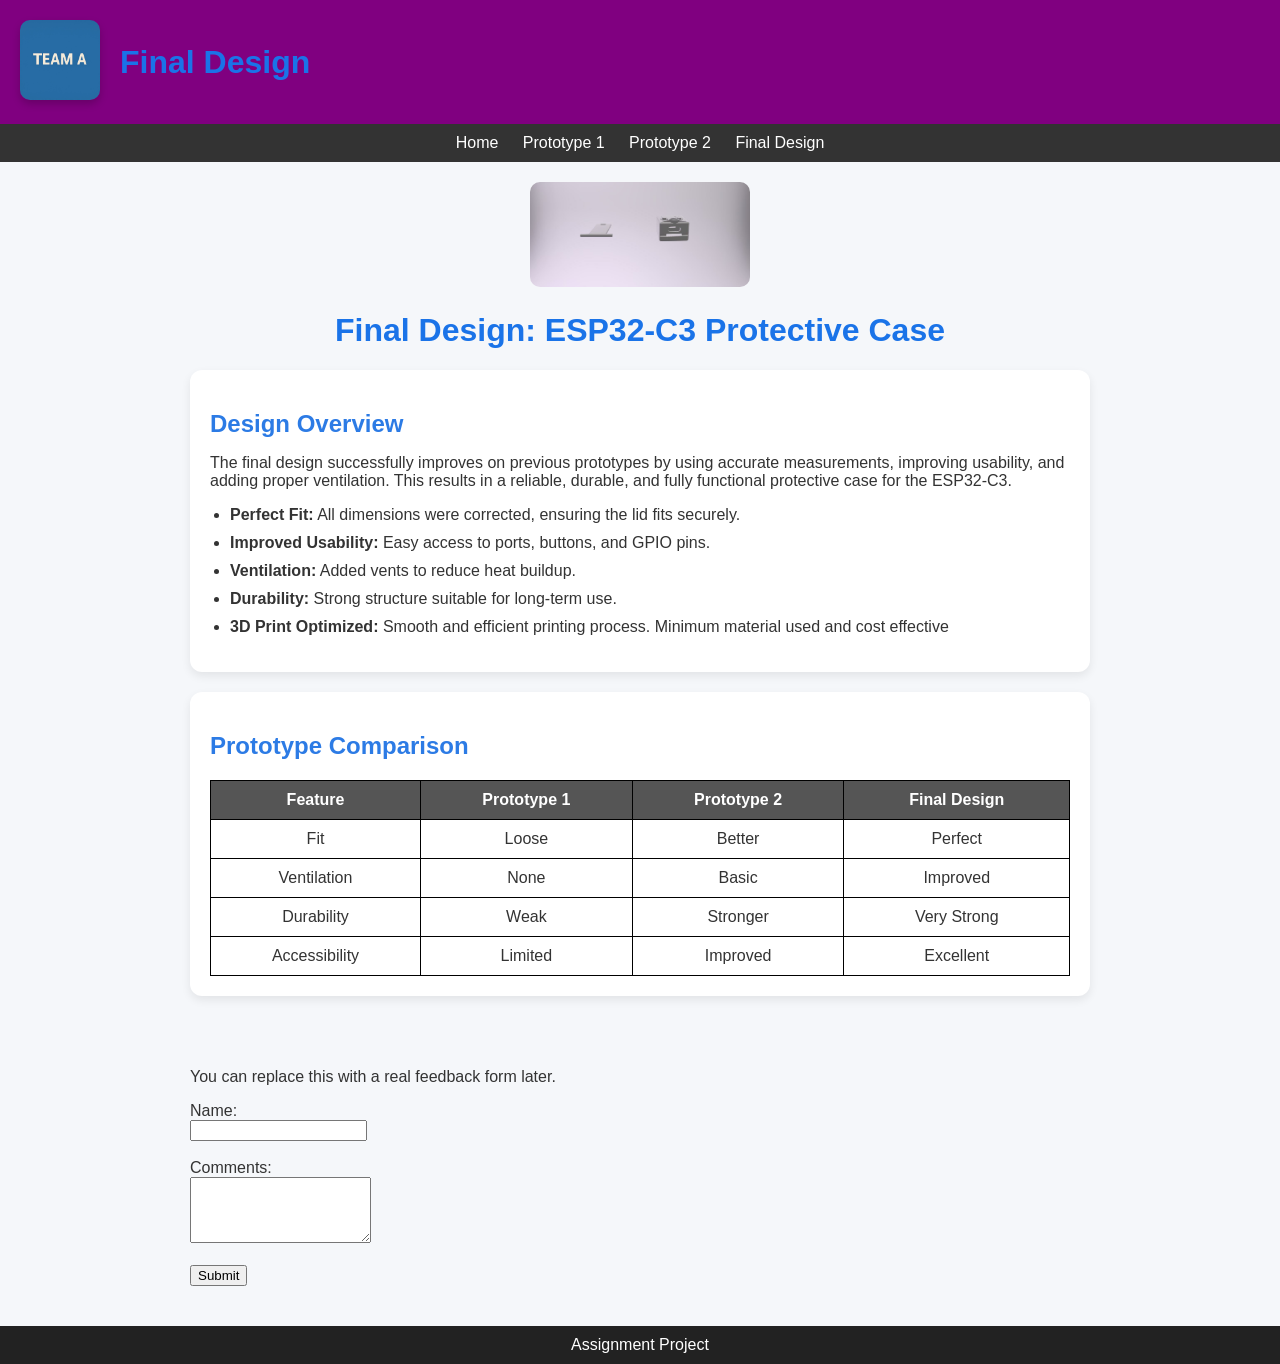
<file: index.html>
<!DOCTYPE html>
<html>

<head>
    <title>Final Design</title>
    <link rel="stylesheet" href="styles.css">
</head>

<body>

    <header style="display: flex; align-items: center; padding: 20px; gap: 20px;">

        <a href="index.html">
            <img src="images/teamA.jpg" alt="Team A"
                style="width:80px; border-radius:10px; box-shadow:0 4px 8px rgba(0,0,0,0.2);">
        </a>

        <h1 style="color:#1a73e8; margin: 0;">
            Final Design
        </h1>

    </header>

        <nav>
            <a href="index.html">Home</a>
            <a href="prototype1.html">Prototype 1</a>
            <a href="prototype2.html">Prototype 2</a>
            <a href="final.html">Final Design</a>
        </nav>
        <div class="container">

            <div class="image-row">
                <img src="images/image3.jpg">
            </div>

            <h1>Final Design: ESP32-C3 Protective Case</h1>

            <!-- Final Design Overview -->
            <div class="card">
                <h2>Design Overview</h2>

                <p>
                    The final design successfully improves on previous prototypes by using accurate measurements,
                    improving usability, and adding proper ventilation. This results in a reliable, durable, and
                    fully functional protective case for the ESP32-C3.
                </p>

                <ul>
                    <li><strong>Perfect Fit:</strong> All dimensions were corrected, ensuring the lid fits securely.
                    </li>
                    <li><strong>Improved Usability:</strong> Easy access to ports, buttons, and GPIO pins.</li>
                    <li><strong>Ventilation:</strong> Added vents to reduce heat buildup.</li>
                    <li><strong>Durability:</strong> Strong structure suitable for long-term use.</li>
                    <li><strong>3D Print Optimized:</strong> Smooth and efficient printing process. Minimum material
                        used and cost effective</li>
                </ul>
            </div>

            <!-- Comparison Table -->
            <div class="card">
                <h2>Prototype Comparison</h2>

                <table>
                    <tr>
                        <th>Feature</th>
                        <th>Prototype 1</th>
                        <th>Prototype 2</th>
                        <th>Final Design</th>
                    </tr>

                    <tr>
                        <td>Fit</td>
                        <td class="bad">Loose</td>
                        <td class="mid">Better</td>
                        <td class="good">Perfect</td>
                    </tr>

                    <tr>
                        <td>Ventilation</td>
                        <td class="bad">None</td>
                        <td class="mid">Basic</td>
                        <td class="good">Improved</td>
                    </tr>

                    <tr>
                        <td>Durability</td>
                        <td class="bad">Weak</td>
                        <td class="mid">Stronger</td>
                        <td class="good">Very Strong</td>
                    </tr>

                    <tr>
                        <td>Accessibility</td>
                        <td class="bad">Limited</td>
                        <td class="mid">Improved</td>
                        <td class="good">Excellent</td>
                    </tr>

                </table>

            </div>

            <br /> <br />
            <div>

                <p>You can replace this with a real feedback form later.</p>
                <form>
                    <label>Name:</label><br><input type="text"><br><br>
                    <label>Comments:</label><br><textarea rows="4"></textarea><br><br>
                    <button type="submit">Submit</button>
                </form>

            </div>

        </div>
        <footer>Assignment Project</footer>
</body>

</html>
</file>
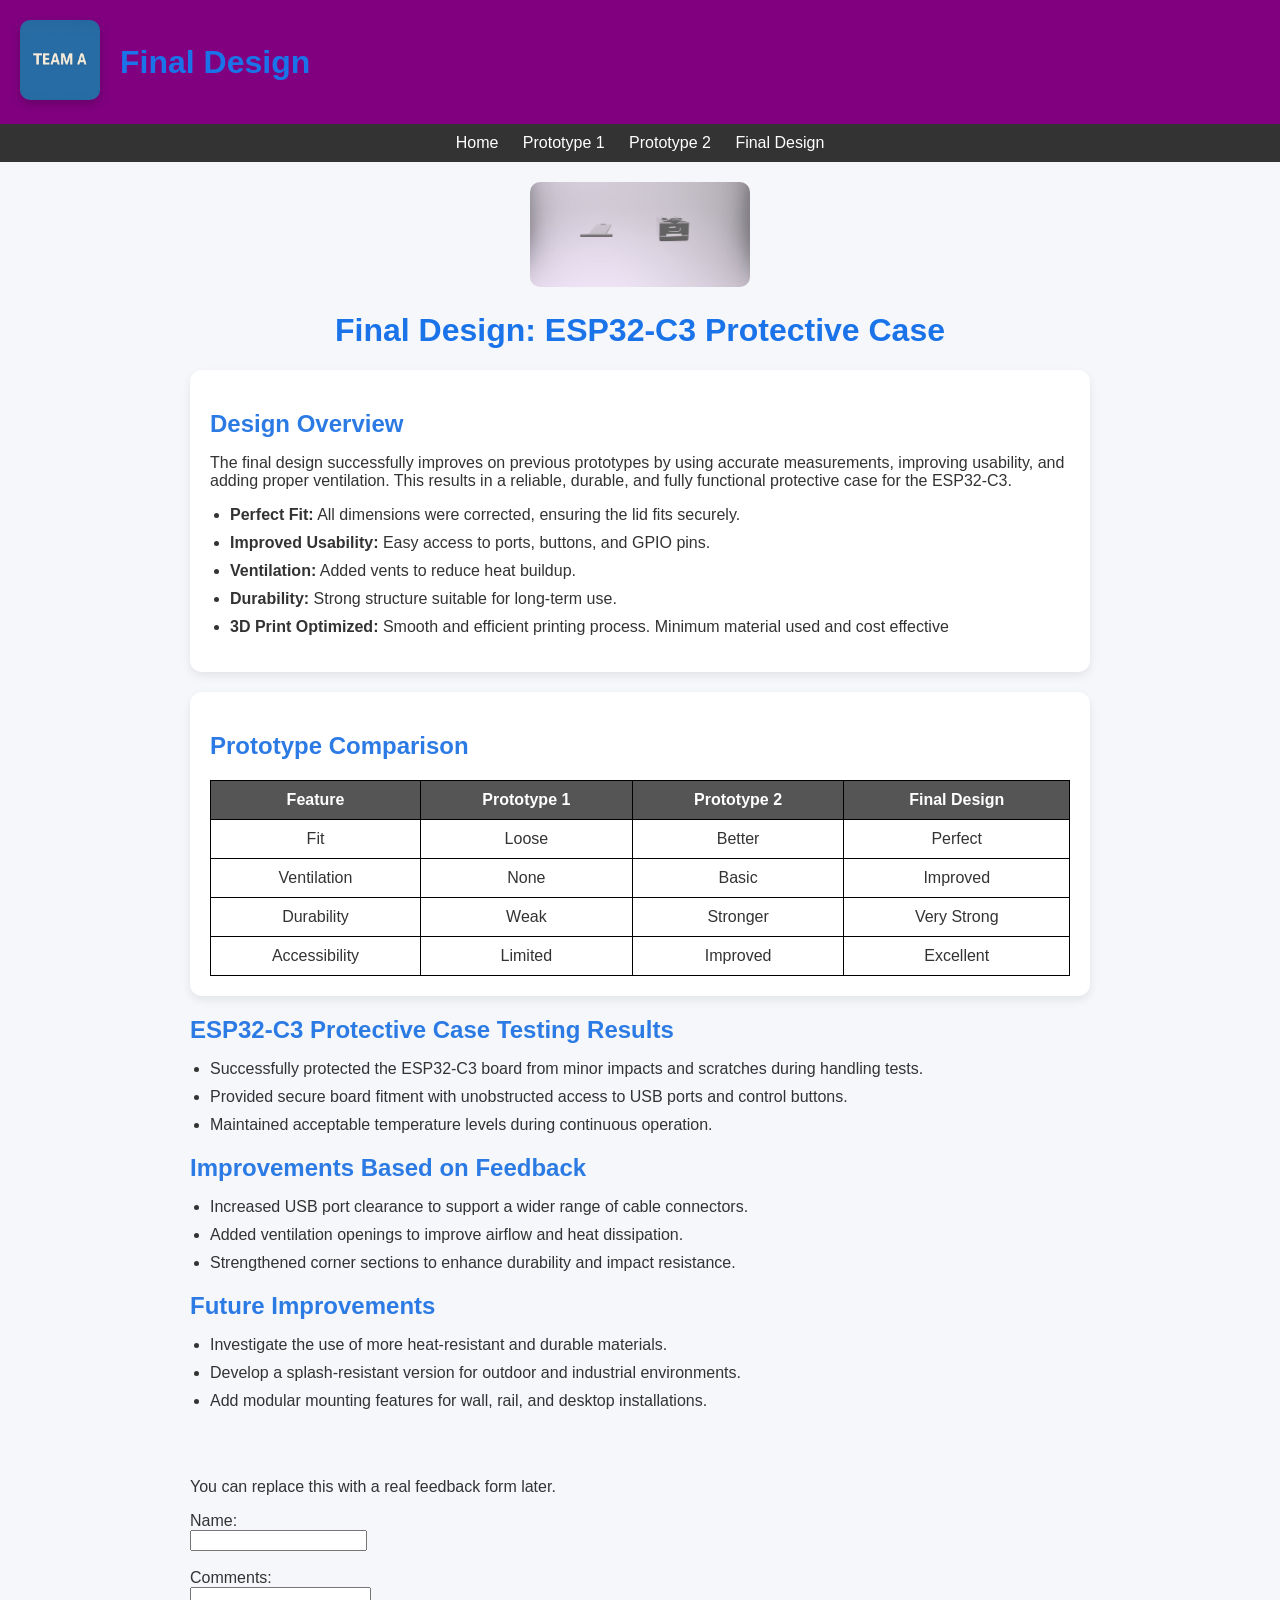
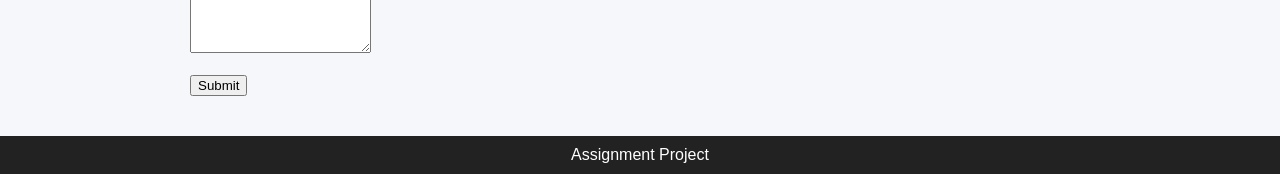
<file: final.html>
<!DOCTYPE html>
<html>

<head>
    <title>Final Design</title>
    <link rel="stylesheet" href="styles.css">
</head>

<body>

    <header style="display: flex; align-items: center; padding: 20px; gap: 20px;">

        <a href="index.html">
            <img src="images/teamA.jpg" alt="Team A"
                style="width:80px; border-radius:10px; box-shadow:0 4px 8px rgba(0,0,0,0.2);">
        </a>

        <h1 style="color:#1a73e8; margin: 0;">
            Final Design
        </h1>

    </header>

        <nav>
            <a href="index.html">Home</a>
            <a href="prototype1.html">Prototype 1</a>
            <a href="prototype2.html">Prototype 2</a>
            <a href="final.html">Final Design</a>
        </nav>
        <div class="container">

            <div class="image-row">
                <img src="images/image3.jpg">
            </div>

            <h1>Final Design: ESP32-C3 Protective Case</h1>

            <!-- Final Design Overview -->
            <div class="card">
                <h2>Design Overview</h2>

                <p>
                    The final design successfully improves on previous prototypes by using accurate measurements,
                    improving usability, and adding proper ventilation. This results in a reliable, durable, and
                    fully functional protective case for the ESP32-C3.
                </p>

                <ul>
                    <li><strong>Perfect Fit:</strong> All dimensions were corrected, ensuring the lid fits securely.
                    </li>
                    <li><strong>Improved Usability:</strong> Easy access to ports, buttons, and GPIO pins.</li>
                    <li><strong>Ventilation:</strong> Added vents to reduce heat buildup.</li>
                    <li><strong>Durability:</strong> Strong structure suitable for long-term use.</li>
                    <li><strong>3D Print Optimized:</strong> Smooth and efficient printing process. Minimum material
                        used and cost effective</li>
                </ul>
            </div>

            <!-- Comparison Table -->
            <div class="card">
                <h2>Prototype Comparison</h2>

                <table>
                    <tr>
                        <th>Feature</th>
                        <th>Prototype 1</th>
                        <th>Prototype 2</th>
                        <th>Final Design</th>
                    </tr>

                    <tr>
                        <td>Fit</td>
                        <td class="bad">Loose</td>
                        <td class="mid">Better</td>
                        <td class="good">Perfect</td>
                    </tr>

                    <tr>
                        <td>Ventilation</td>
                        <td class="bad">None</td>
                        <td class="mid">Basic</td>
                        <td class="good">Improved</td>
                    </tr>

                    <tr>
                        <td>Durability</td>
                        <td class="bad">Weak</td>
                        <td class="mid">Stronger</td>
                        <td class="good">Very Strong</td>
                    </tr>

                    <tr>
                        <td>Accessibility</td>
                        <td class="bad">Limited</td>
                        <td class="mid">Improved</td>
                        <td class="good">Excellent</td>
                    </tr>

                </table>

            </div>

            
            <section>
                <h2>ESP32-C3 Protective Case Testing Results</h2>
                <ul>
                    <li>Successfully protected the ESP32-C3 board from minor impacts and scratches during handling tests.</li>
                    <li>Provided secure board fitment with unobstructed access to USB ports and control buttons.</li>
                    <li>Maintained acceptable temperature levels during continuous operation.</li>
                </ul>
            </section>

            <section>
                <h2>Improvements Based on Feedback</h2>
                <ul>
                    <li>Increased USB port clearance to support a wider range of cable connectors.</li>
                    <li>Added ventilation openings to improve airflow and heat dissipation.</li>
                    <li>Strengthened corner sections to enhance durability and impact resistance.</li>
                </ul>
            </section>

            <section>
                <h2>Future Improvements</h2>
                <ul>
                    <li>Investigate the use of more heat-resistant and durable materials.</li>
                    <li>Develop a splash-resistant version for outdoor and industrial environments.</li>
                    <li>Add modular mounting features for wall, rail, and desktop installations.</li>
                </ul>
            </section>

            <br /> <br />
            <div>

                <p>You can replace this with a real feedback form later.</p>
                <form>
                    <label>Name:</label><br><input type="text"><br><br>
                    <label>Comments:</label><br><textarea rows="4"></textarea><br><br>
                    <button type="submit">Submit</button>
                </form>

            </div>

        </div>
        <footer>Assignment Project</footer>
</body>

</html>
</file>
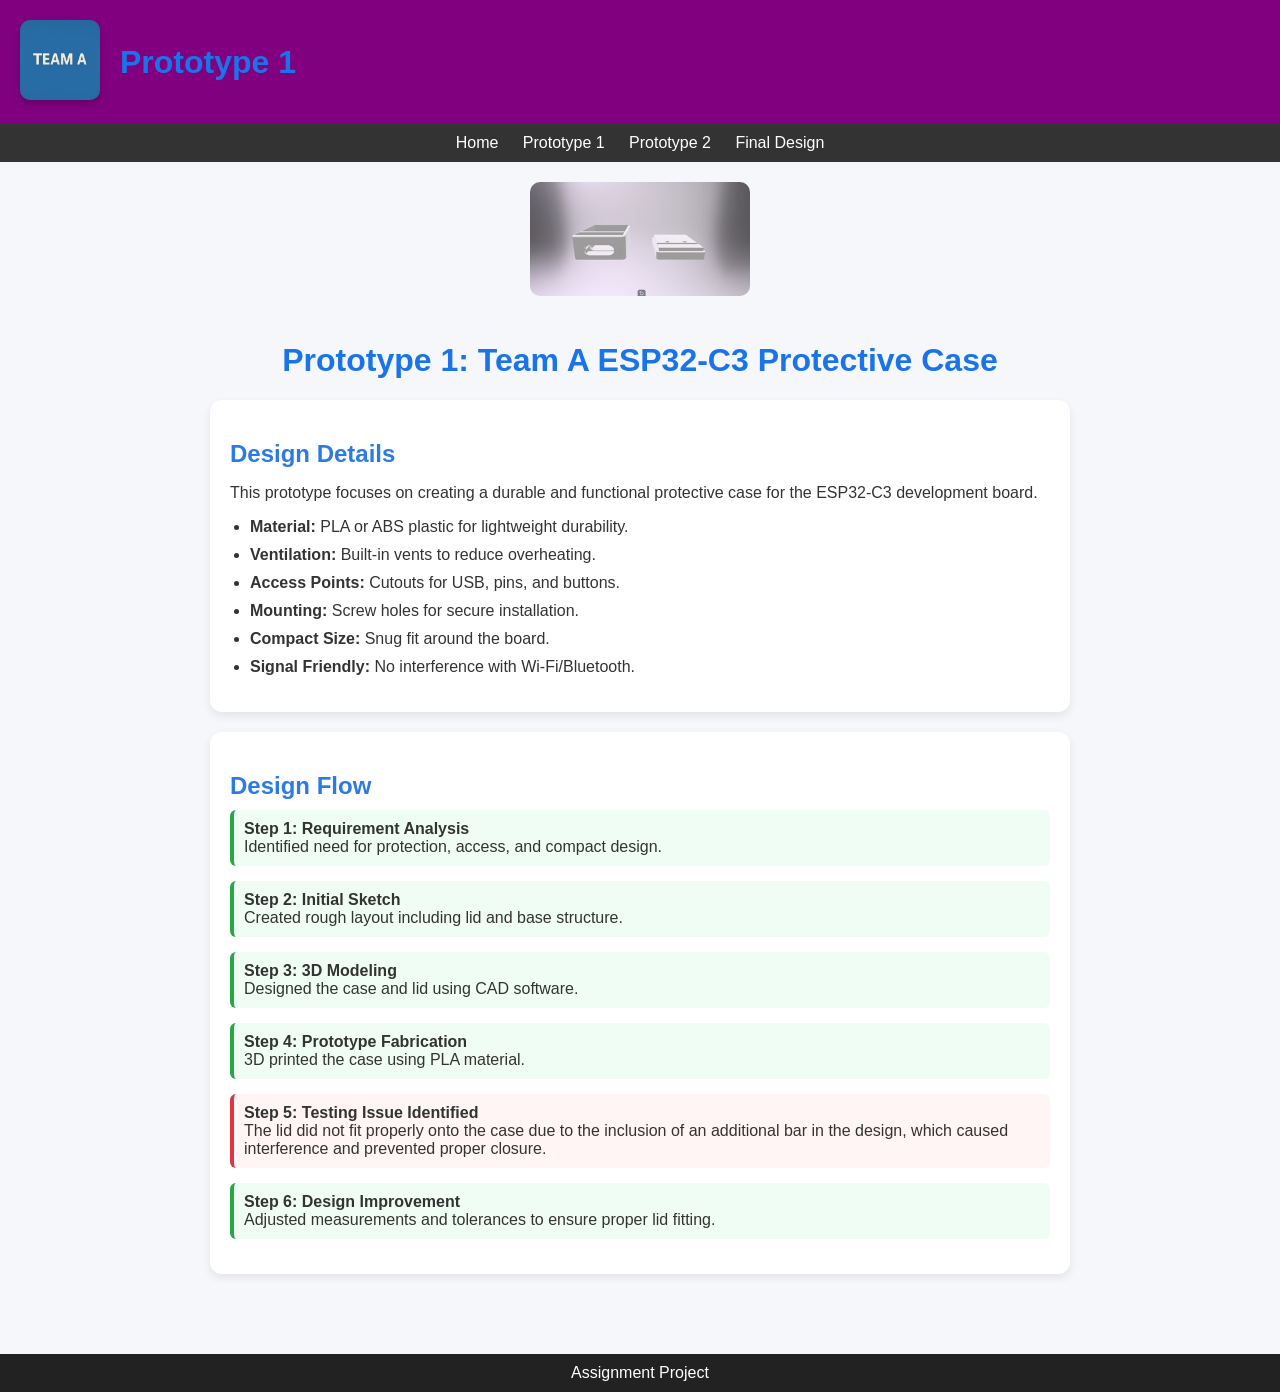
<file: prototype1.html>
<!DOCTYPE html>
<html>

<head>
    <title>Prototype 1</title>
    <link rel="stylesheet" href="styles.css">
</head>

<body>
     <header style="display: flex; align-items: center; padding: 20px; gap: 20px;">

    <a href="index.html">
        <img src="images/teamA.jpg" alt="Team A"
            style="width:80px; border-radius:10px; box-shadow:0 4px 8px rgba(0,0,0,0.2);">
    </a>

    <h1 style="color:#1a73e8; margin: 0;">
        Prototype 1
    </h1>

</header>
    <nav>
        <a href="index.html">Home</a>
        <a href="prototype1.html">Prototype 1</a>
        <a href="prototype2.html">Prototype 2</a>
        <a href="final.html">Final Design</a>
    </nav>
    <div class="container">
        <div class="image-row">
            <img src="images/image1.jpg">
        </div>

        <div class="container">

            <h1>Prototype 1: Team A ESP32-C3 Protective Case</h1>

            <div class="card">
                <h2>Design Details</h2>
                <p>
                    This prototype focuses on creating a durable and functional protective case for the ESP32-C3
                    development board.
                </p>

                <ul>
                    <li><strong>Material:</strong> PLA or ABS plastic for lightweight durability.</li>
                    <li><strong>Ventilation:</strong> Built-in vents to reduce overheating.</li>
                    <li><strong>Access Points:</strong> Cutouts for USB, pins, and buttons.</li>
                    <li><strong>Mounting:</strong> Screw holes for secure installation.</li>
                    <li><strong>Compact Size:</strong> Snug fit around the board.</li>
                    <li><strong>Signal Friendly:</strong> No interference with Wi-Fi/Bluetooth.</li>
                </ul>
            </div>

            <div class="card">
                <h2>Design Flow</h2>

                <div class="step">
                    <strong>Step 1: Requirement Analysis</strong><br>
                    Identified need for protection, access, and compact design.
                </div>

                <div class="step">
                    <strong>Step 2: Initial Sketch</strong><br>
                    Created rough layout including lid and base structure.
                </div>

                <div class="step">
                    <strong>Step 3: 3D Modeling</strong><br>
                    Designed the case and lid using CAD software.
                </div>

                <div class="step">
                    <strong>Step 4: Prototype Fabrication</strong><br>
                    3D printed the case using PLA material.
                </div>


                <div class="step issue">
                    <strong>Step 5: Testing Issue Identified</strong><br>
                    The lid did not fit properly onto the case due to the inclusion of an additional bar in the design,
                    which caused interference and prevented proper closure.
                </div>


                <div class="step">
                    <strong>Step 6: Design Improvement</strong><br>
                    Adjusted measurements and tolerances to ensure proper lid fitting.
                </div>

            </div>

        </div>


    </div>
    <footer>Assignment Project</footer>
</body>

</html>
</file>
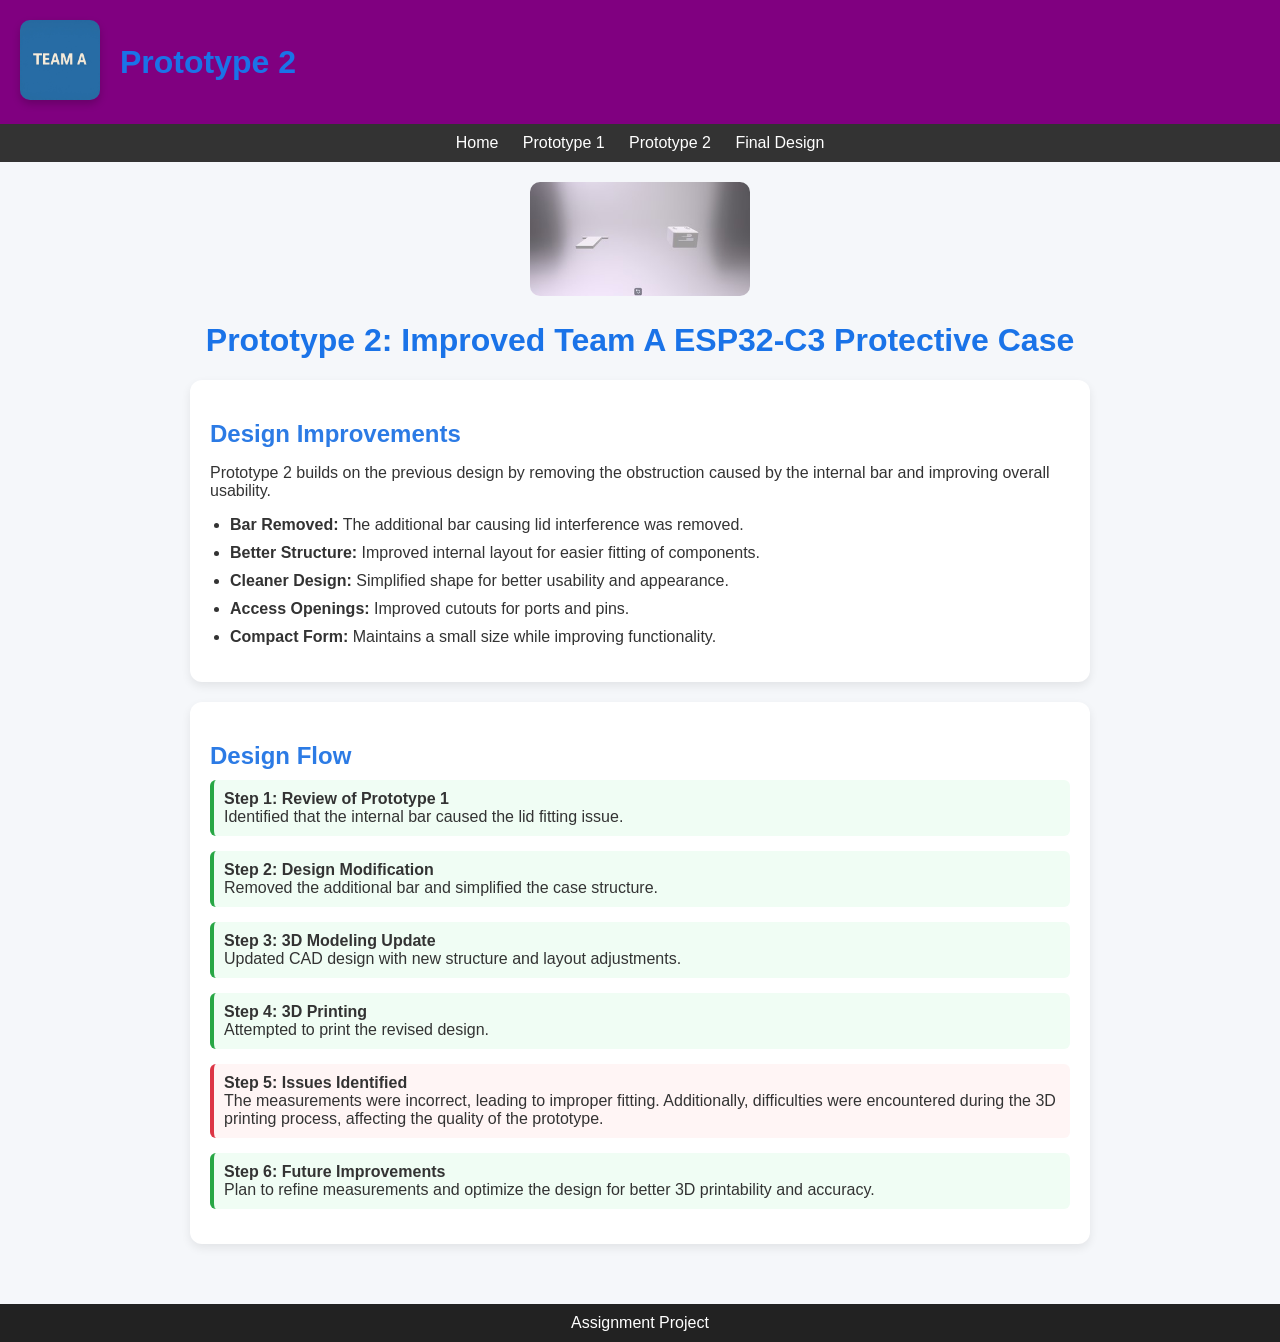
<file: prototype2.html>
<!DOCTYPE html>
<html>

<head>
    <title>Prototype 2</title>
    <link rel="stylesheet" href="styles.css">
</head>

<body>
    <header style="display: flex; align-items: center; padding: 20px; gap: 20px;">

    <a href="index.html">
        <img src="images/teamA.jpg" alt="Team A"
            style="width:80px; border-radius:10px; box-shadow:0 4px 8px rgba(0,0,0,0.2);">
    </a>

    <h1 style="color:#1a73e8; margin: 0;">
        Prototype 2
    </h1>

</header>

    <nav>
        <a href="index.html">Home</a>
        <a href="prototype1.html">Prototype 1</a>
        <a href="prototype2.html">Prototype 2</a>
        <a href="final.html">Final Design</a>
    </nav>
    <div class="container">
        <div class="image-row">
            <img src="images/image2.jpg">
        </div>
        <h1>Prototype 2: Improved Team A ESP32-C3 Protective Case</h1>

        <div class="card">
            <h2>Design Improvements</h2>
            <p>
                Prototype 2 builds on the previous design by removing the obstruction caused by the internal bar and
                improving overall usability.
            </p>

            <ul>
                <li><strong>Bar Removed:</strong> The additional bar causing lid interference was removed.</li>
                <li><strong>Better Structure:</strong> Improved internal layout for easier fitting of components.</li>
                <li><strong>Cleaner Design:</strong> Simplified shape for better usability and appearance.</li>
                <li><strong>Access Openings:</strong> Improved cutouts for ports and pins.</li>
                <li><strong>Compact Form:</strong> Maintains a small size while improving functionality.</li>
            </ul>
        </div>

        <div class="card">
            <h2>Design Flow</h2>

            <div class="step">
                <strong>Step 1: Review of Prototype 1</strong><br>
                Identified that the internal bar caused the lid fitting issue.
            </div>

            <div class="step">
                <strong>Step 2: Design Modification</strong><br>
                Removed the additional bar and simplified the case structure.
            </div>

            <div class="step">
                <strong>Step 3: 3D Modeling Update</strong><br>
                Updated CAD design with new structure and layout adjustments.
            </div>

            <div class="step">
                <strong>Step 4: 3D Printing</strong><br>
                Attempted to print the revised design.
            </div>

            <div class="step issue">
                <strong>Step 5: Issues Identified</strong><br>
                The measurements were incorrect, leading to improper fitting. Additionally, difficulties were
                encountered during the 3D printing process, affecting the quality of the prototype.
            </div>

            <div class="step">
                <strong>Step 6: Future Improvements</strong><br>
                Plan to refine measurements and optimize the design for better 3D printability and accuracy.
            </div>

        </div>

    </div>
    <footer>Assignment Project</footer>
</body>

</html>
</file>
<file: styles.css>
body {
    font-family: Arial;
    margin: 0;
    background: #f4f4f4;
}

header {
    background: purple;
    color: white;
    text-align: center;
    padding: 20px;
}

nav {
    text-align: center;
    background: #333;
    padding: 10px;
}

nav a {
    color: white;
    margin: 10px;
    text-decoration: none;
}

nav a:hover {
    color: yellow;
}

.container {
    padding: 20px;
    max-width: 900px;
    margin: auto;
}

.image-row {
    text-align: center;
}

.image-row img {
    width: 220px;
    border-radius: 10px;
}

footer {
    background: #222;
    color: white;
    text-align: center;
    padding: 10px;
    margin-top: 20px;
}

table {
    width: 100%;
    border-collapse: collapse;
    margin-top: 20px;
}

td,
th {
    border: 1px solid black;
    padding: 10px;
    text-align: center;
}

th {
    background: #555;
    color: white;
}


body {
      font-family: Arial, sans-serif;
      margin: 0;
      background-color: #f5f7fa;
      color: #333;
    }

    .container {
      max-width: 900px;
      margin: auto;
      padding: 20px;
    }

    .card {
      background: white;
      border-radius: 12px;
      padding: 20px;
      margin-bottom: 20px;
      box-shadow: 0 4px 10px rgba(0,0,0,0.08);
    }

    h1 {
      text-align: center;
      color: #1a73e8;
    }

    h2 {
      color: #2c7be5;
      margin-bottom: 10px;
    }

    ul {
      padding-left: 20px;
    }

    li {
      margin-bottom: 10px;
    }

    .step {
      margin-bottom: 15px;
      padding: 10px;
      border-left: 4px solid #28a745;
      background-color: #f0fdf4;
      border-radius: 6px;
    }

    .issue {
      border-left: 4px solid #dc3545;
      background-color: #fff5f5;
    }
</file>
